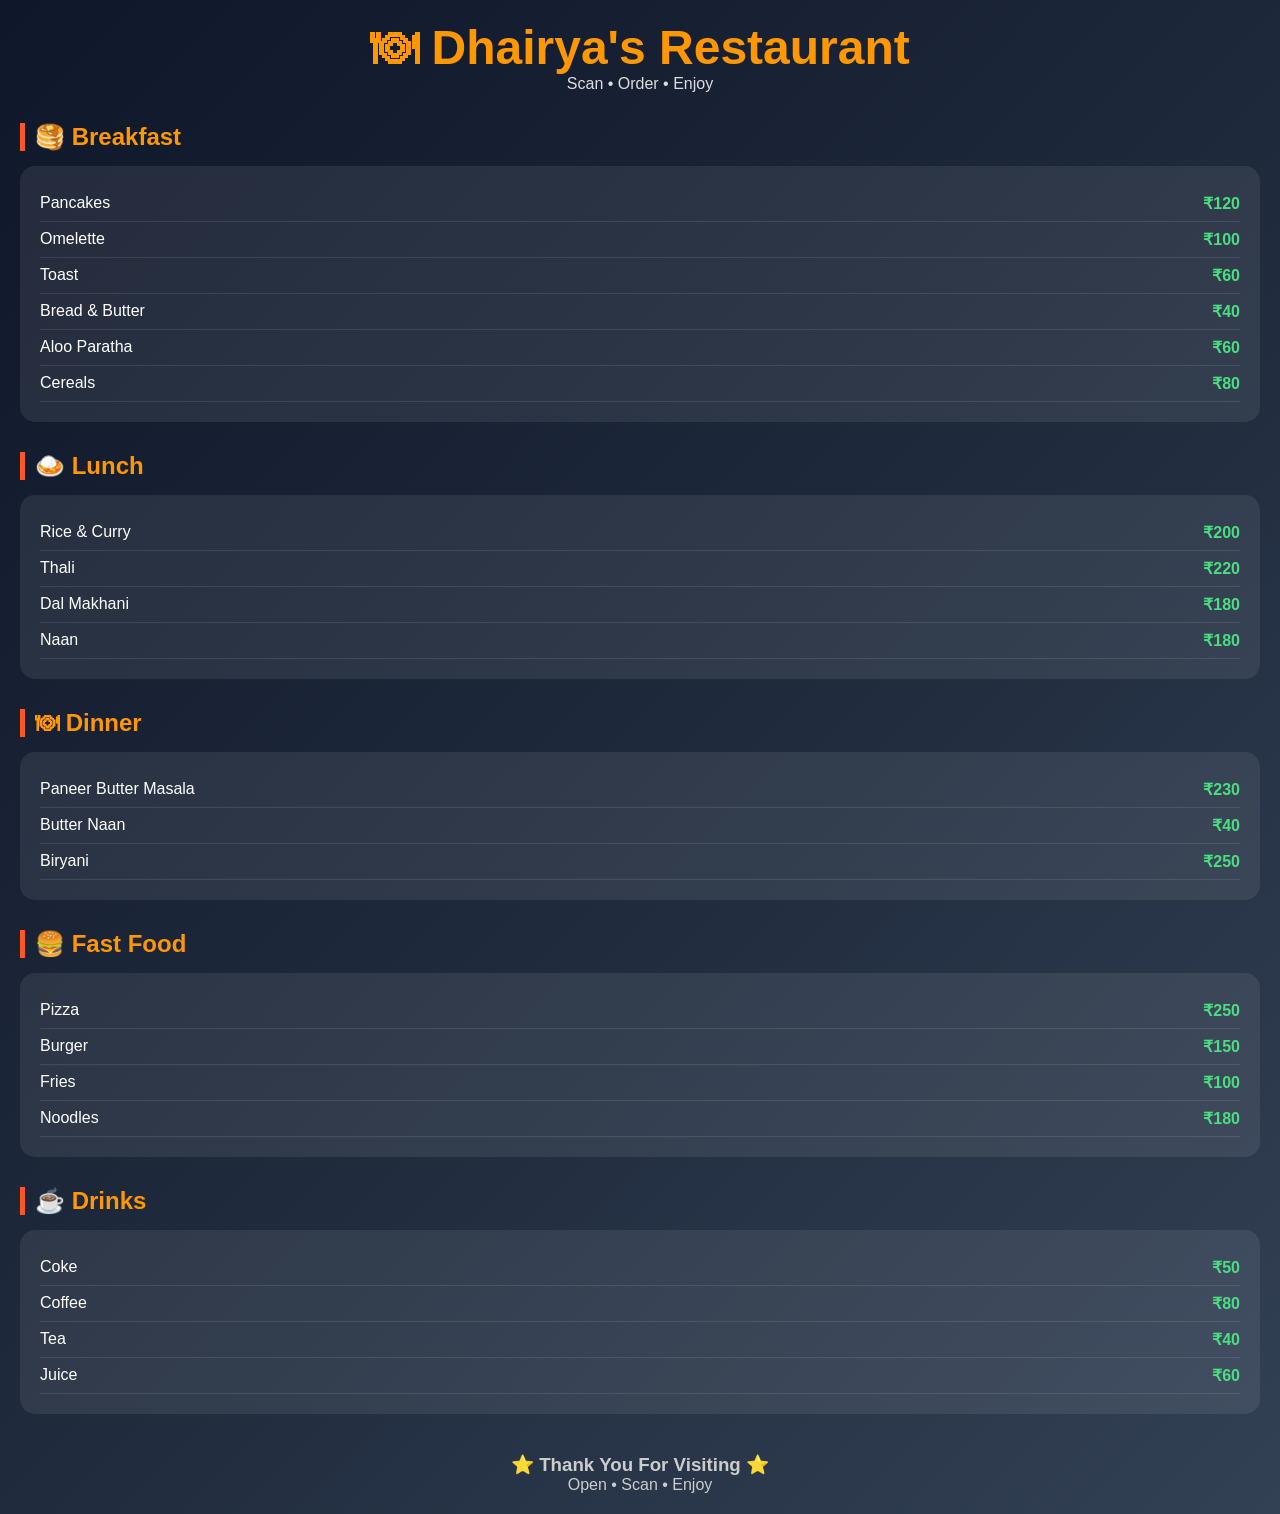
<file: menu.html>
<!DOCTYPE html>
<html lang="en">
<head>
<meta charset="UTF-8">
<meta name="viewport" content="width=device-width, initial-scale=1.0">
<title>Dhairya's Restaurant Menu</title>

<style>
*{
margin:0;
padding:0;
box-sizing:border-box;
font-family:'Segoe UI',sans-serif;
}

body{
background:linear-gradient(135deg,#0f172a,#1e293b,#334155);
color:white;
padding:20px;
}

.header{
text-align:center;
margin-bottom:30px;
}

.header h1{
color:#ff9800;
font-size:3rem;
}

.header p{
color:#ddd;
}

.section{
margin-bottom:30px;
}

.section h2{
color:#ff9800;
margin-bottom:15px;
border-left:5px solid #ff5722;
padding-left:10px;
}

.card{
background:rgba(255,255,255,0.08);
padding:20px;
border-radius:15px;
margin-bottom:15px;
}

.item{
display:flex;
justify-content:space-between;
padding:8px 0;
border-bottom:1px solid rgba(255,255,255,0.1);
}

.price{
color:#4ade80;
font-weight:bold;
}

.footer{
text-align:center;
margin-top:40px;
color:#ccc;
}
</style>
</head>
<body>

<div class="header">
<h1>🍽 Dhairya's Restaurant</h1>
<p>Scan • Order • Enjoy</p>
</div>

<div class="section">
<h2>🥞 Breakfast</h2>
<div class="card">
<div class="item"><span>Pancakes</span><span class="price">₹120</span></div>
<div class="item"><span>Omelette</span><span class="price">₹100</span></div>
<div class="item"><span>Toast</span><span class="price">₹60</span></div>
<div class="item"><span>Bread & Butter</span><span class="price">₹40</span></div>
<div class="item"><span>Aloo Paratha</span><span class="price">₹60</span></div>
<div class="item"><span>Cereals</span><span class="price">₹80</span></div>
</div>
</div>

<div class="section">
<h2>🍛 Lunch</h2>
<div class="card">
<div class="item"><span>Rice & Curry</span><span class="price">₹200</span></div>
<div class="item"><span>Thali</span><span class="price">₹220</span></div>
<div class="item"><span>Dal Makhani</span><span class="price">₹180</span></div>
<div class="item"><span>Naan</span><span class="price">₹180</span></div>
</div>
</div>

<div class="section">
<h2>🍽 Dinner</h2>
<div class="card">
<div class="item"><span>Paneer Butter Masala</span><span class="price">₹230</span></div>
<div class="item"><span>Butter Naan</span><span class="price">₹40</span></div>
<div class="item"><span>Biryani</span><span class="price">₹250</span></div>
</div>
</div>

<div class="section">
<h2>🍔 Fast Food</h2>
<div class="card">
<div class="item"><span>Pizza</span><span class="price">₹250</span></div>
<div class="item"><span>Burger</span><span class="price">₹150</span></div>
<div class="item"><span>Fries</span><span class="price">₹100</span></div>
<div class="item"><span>Noodles</span><span class="price">₹180</span></div>
</div>
</div>

<div class="section">
<h2>☕ Drinks</h2>
<div class="card">
<div class="item"><span>Coke</span><span class="price">₹50</span></div>
<div class="item"><span>Coffee</span><span class="price">₹80</span></div>
<div class="item"><span>Tea</span><span class="price">₹40</span></div>
<div class="item"><span>Juice</span><span class="price">₹60</span></div>
</div>
</div>

<div class="footer">
<h3>⭐ Thank You For Visiting ⭐</h3>
<p>Open • Scan • Enjoy</p>
</div>

</body>
</html>
</file>
